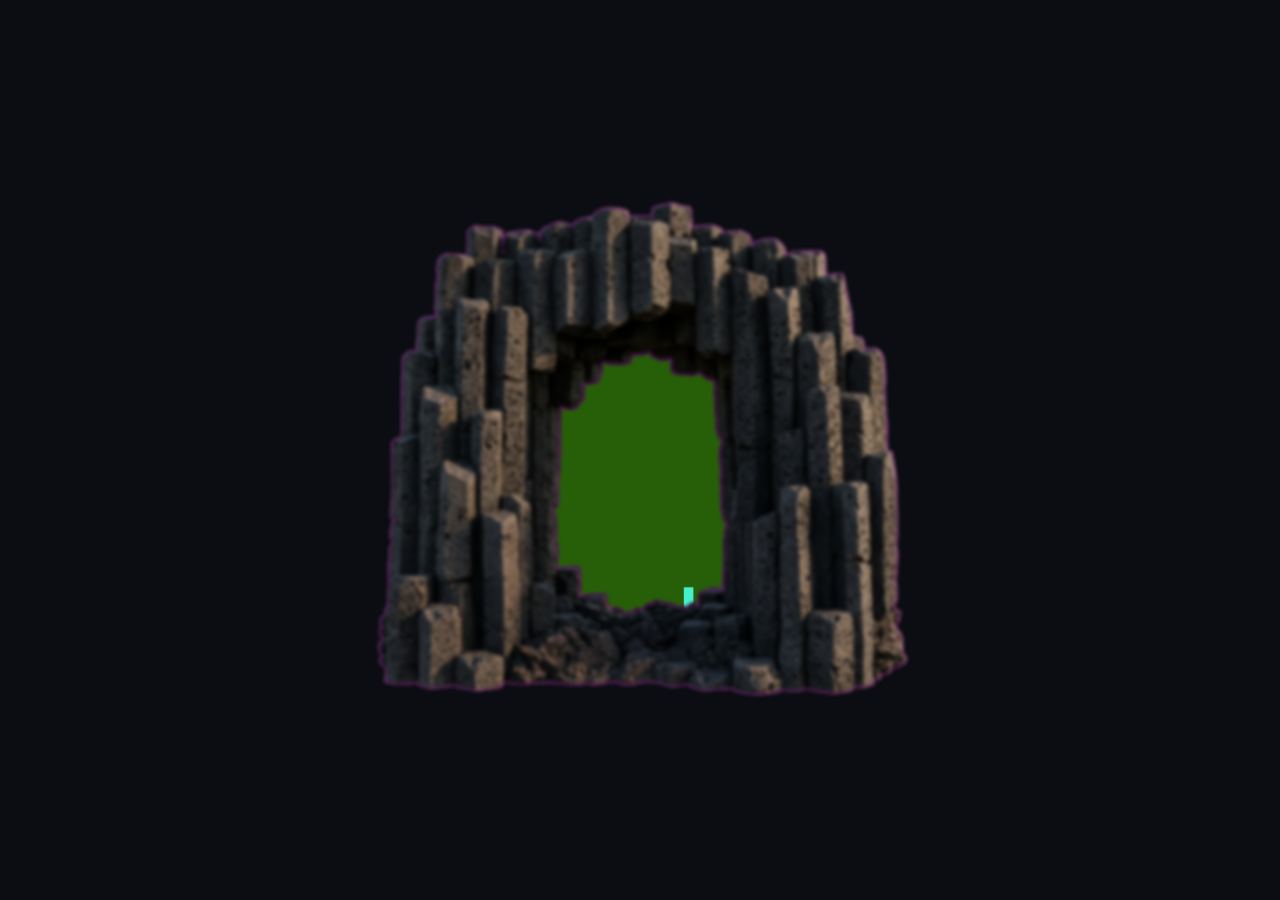
<file: examples/cyclochroma/index.html>
<!doctype html>
<meta charset="utf-8">
<title>cyclochroma — exported player</title>
<body style="margin:0;display:grid;place-items:center;min-height:100vh;background:#0b0d12">
<canvas id="cv" style="width:min(90vw,560px)"></canvas>
<script type="module">
  // Exactly what `⬇ Player .js` gives you: the module, with the tuned RECIPE baked in.
  import { mount } from "./cyclochroma.js";
  const rig = mount(document.getElementById("cv"), { image: "cave.png", audio: "beat.wav" });
  // Browsers block audio outside a user gesture, so start on click. The picture
  // starts either way — start() never lets audio hold the visuals hostage.
  addEventListener("click", () => rig.start(), { once: true });
  rig.start();
  // All four fields ship in the file; switch whenever you like:
  //   rig.setRecipe({ mode: "radial" })
</script>
</file>
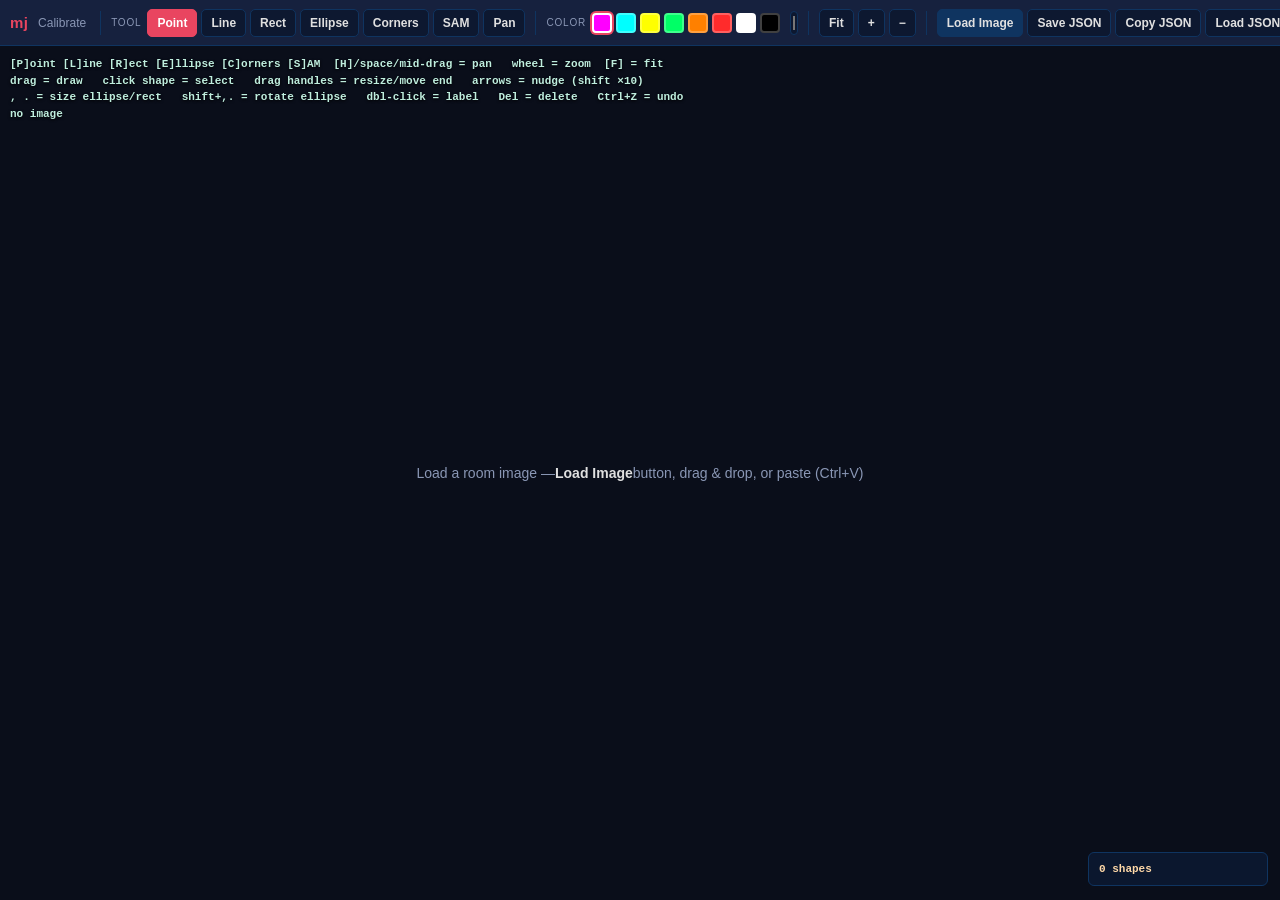
<file: public/calibrate.html>
<!doctype html>
<html lang="en">
<head>
<meta charset="utf-8">
<meta name="viewport" content="width=device-width, initial-scale=1, maximum-scale=1, user-scalable=no">
<title>Calibrate — mj</title>
<style>
  :root{
    color-scheme:dark;
    --bg:#1a1a2e; --panel:#16213e; --panel2:#0d1830; --border:#0f3460;
    --accent:#e94560; --accent2:#22e4ff; --text:#e0e0e0; --dim:#8a97b5;
  }
  *{box-sizing:border-box}
  html,body{width:100%;height:100%;margin:0;overflow:hidden;background:var(--bg);color:var(--text);
    font-family:-apple-system,BlinkMacSystemFont,"Segoe UI",Roboto,sans-serif;touch-action:none;
    -webkit-user-select:none;user-select:none}

  /* ---- top toolbar ---- */
  #bar{position:fixed;left:0;right:0;top:0;height:46px;z-index:10;display:flex;align-items:center;gap:10px;
    padding:0 10px;background:var(--panel);border-bottom:1px solid var(--border);overflow-x:auto;white-space:nowrap}
  #bar .logo{color:var(--accent);font-weight:800;text-decoration:none;font-size:15px;letter-spacing:.02em}
  #bar .title{color:var(--dim);font-size:12px;margin-right:4px}
  .sep{width:1px;height:24px;background:var(--border);flex:0 0 auto}
  .grp{display:flex;align-items:center;gap:4px;flex:0 0 auto}
  .grp .lbl{color:var(--dim);font-size:10px;text-transform:uppercase;letter-spacing:.08em;margin-right:2px}
  button.tool,button.act{background:var(--panel2);color:var(--text);border:1px solid var(--border);
    border-radius:5px;padding:6px 9px;font-size:12px;font-weight:600;cursor:pointer;flex:0 0 auto}
  button.tool:hover,button.act:hover{border-color:var(--accent)}
  button.tool.on{background:var(--accent);color:#fff;border-color:var(--accent)}
  button.act.primary{background:var(--border)}
  button.act.primary:hover{background:#1a4a8a}
  .swatch{width:20px;height:20px;border-radius:4px;border:2px solid rgba(255,255,255,.25);cursor:pointer;flex:0 0 auto}
  .swatch.on{border-color:#fff;box-shadow:0 0 0 2px var(--accent)}
  input[type=color]{width:26px;height:24px;padding:0;border:1px solid var(--border);background:var(--panel2);border-radius:4px;cursor:pointer}
  label.chk{color:var(--dim);font-size:11px;display:flex;align-items:center;gap:4px;cursor:pointer;flex:0 0 auto}

  /* ---- canvas ---- */
  #c{position:fixed;left:0;top:46px;right:0;bottom:0;display:block;cursor:crosshair;background:#0a0e1a}

  /* ---- overlays ---- */
  #help{position:fixed;left:10px;top:56px;z-index:5;font:600 11px/1.5 ui-monospace,"Courier New",monospace;
    color:#bfeede;text-shadow:0 1px 3px #000;pointer-events:none;white-space:pre}
  #panel{position:fixed;right:12px;bottom:14px;z-index:6;min-width:180px;max-width:44vw;
    background:rgba(13,24,48,.92);border:1px solid var(--border);border-radius:6px;padding:8px 10px;
    font:600 11px/1.5 ui-monospace,"Courier New",monospace;color:#ffd9a8}
  #panel .row{display:flex;align-items:center;gap:6px;margin-top:5px}
  #panel input.lab{flex:1;min-width:60px;background:var(--panel2);border:1px solid var(--border);
    color:var(--text);border-radius:4px;padding:3px 6px;font:600 11px ui-monospace,monospace}
  #panel button{background:var(--panel2);border:1px solid var(--border);color:var(--text);border-radius:4px;
    padding:3px 7px;font-size:11px;cursor:pointer}
  #panel button.del:hover{border-color:var(--accent);color:var(--accent)}
  #drop{position:fixed;inset:46px 0 0 0;z-index:8;display:none;align-items:center;justify-content:center;
    background:rgba(10,14,26,.8);border:3px dashed var(--accent2);color:var(--accent2);
    font:700 18px ui-monospace,monospace;pointer-events:none}
  #hint{position:fixed;left:0;right:0;top:46px;bottom:0;z-index:4;display:flex;align-items:center;justify-content:center;
    text-align:center;color:var(--dim);font-size:14px;pointer-events:none}
  #hint b{color:var(--text)}
  #panel .dim{color:var(--dim)}
  #panel button.go{border-color:var(--accent2)}
  input[type=file]{display:none}
</style>
</head>
<body>
  <div id="bar">
    <a class="logo" href="/">mj</a><span class="title">Calibrate</span>
    <span class="sep"></span>
    <div class="grp" id="tools">
      <span class="lbl">tool</span>
      <button class="tool" data-tool="point">Point</button>
      <button class="tool" data-tool="line">Line</button>
      <button class="tool" data-tool="rect">Rect</button>
      <button class="tool" data-tool="ellipse">Ellipse</button>
      <button class="tool" data-tool="quad" title="Four corners: drag a box, then drag each corner">Corners</button>
      <button class="tool" data-tool="sam" title="Segment Anything: click a shape or drag a box round it, and get its outline. Needs mj serve.">SAM</button>
      <button class="tool" data-tool="pan">Pan</button>
    </div>
    <span class="sep"></span>
    <div class="grp" id="colors"><span class="lbl">color</span></div>
    <input type="color" id="customColor" title="Custom colour">
    <span class="sep"></span>
    <div class="grp">
      <button class="act" id="btnFit" title="Fit image to view (F)">Fit</button>
      <button class="act" id="btnZoomIn" title="Zoom in">+</button>
      <button class="act" id="btnZoomOut" title="Zoom out">−</button>
    </div>
    <span class="sep"></span>
    <div class="grp">
      <button class="act primary" id="btnLoadImg">Load Image</button>
      <button class="act" id="btnSave">Save JSON</button>
      <button class="act" id="btnCopy">Copy JSON</button>
      <button class="act" id="btnLoad">Load JSON</button>
      <label class="chk" title="Embed the full image (base64) inside the JSON so it reopens complete — off = small file, shapes + dimensions only"><input type="checkbox" id="embed"> embed image</label>
      <button class="act" id="btnClear" title="Delete all shapes">Clear</button>
    </div>
    <input type="file" id="fileImg" accept="image/*">
    <input type="file" id="fileJson" accept="application/json,.json">
  </div>

  <canvas id="c"></canvas>
  <div id="help"></div>
  <div id="hint">Load a room image — <b>Load Image</b> button, drag &amp; drop, or paste (Ctrl+V)</div>
  <div id="drop">drop image to load</div>
  <div id="panel"></div>

<script>
"use strict";
// mj calibration / markup tool. Load any image, zoom & pan, draw points, lines,
// rectangles, ellipses and four-cornered shapes, or have Segment Anything outline a
// shape (docs/tools/calibrate.md), label & colour them, save/load the markup as JSON.
// Coordinates are stored in IMAGE pixel space (independent of zoom/pan/dpr).
// Salvaged and generalised from the wcfranks skee-ball calibration editor.

const PALETTE=["#ff00ff","#00ffff","#ffff00","#00ff66","#ff8000","#ff2b2b","#ffffff","#000000"];
let currentColor=PALETTE[0];

const cv=document.getElementById("c"), ctx=cv.getContext("2d");
const helpEl=document.getElementById("help"), panelEl=document.getElementById("panel");
const hintEl=document.getElementById("hint"), dropEl=document.getElementById("drop");

// ---- image ----
const img=new Image();
let imgReady=false, imgName="", ART_W=1000, ART_H=1000;
function setImage(dataURL,name,cb){
  img.onload=()=>{ imgReady=true; ART_W=img.naturalWidth; ART_H=img.naturalHeight;
    imgName=name||"image"; samImage=null; sam=null; hintEl.style.display="none"; fit(); draw(); cb&&cb(); };
  img.onerror=()=>{ flash("Failed to load image"); };
  img.src=dataURL;
}

// ---- view (image->screen) ----
const view={scale:1,ox:0,oy:0}, DPR=Math.min(window.devicePixelRatio||1,2);
function fit(){
  const w=cv.clientWidth, h=cv.clientHeight;
  view.scale=Math.min(w/ART_W, h/ART_H)*0.95;
  view.ox=(w-ART_W*view.scale)/2; view.oy=(h-ART_H*view.scale)/2;
}
function zoomAt(f,sx,sy){
  const b=toImg(sx,sy);
  view.scale=Math.max(0.02,Math.min(40,view.scale*f));
  view.ox=sx-b.x*view.scale; view.oy=sy-b.y*view.scale;
}
const toImg=(sx,sy)=>({x:(sx-view.ox)/view.scale, y:(sy-view.oy)/view.scale});
const sX=ix=>view.ox+ix*view.scale, sY=iy=>view.oy+iy*view.scale;

// ---- shapes ----
// point   {type,x,y,label,color}
// line    {type,x1,y1,x2,y2,label,color}
// rect    {type,cx,cy,rx,ry,label,color}         (center + half-extents, axis-aligned)
// ellipse {type,cx,cy,rx,ry,rotation,label,color}
// outline {type,points:[[x,y],...],label,color}  (closed: the last point joins the first)
// quad    {type,points:[[x,y]×4],label,color}    (top left, top right, bottom right, bottom left)
let shapes=[];
let tool="point", sel=-1, action=null, grab=null, pan=null;
let cursorImg={x:0,y:0}, flashMsg="", flashT=0, spaceDown=false;

const rot=e=>Number.isFinite(e.rotation)?e.rotation:0;
const rad=e=>rot(e)*Math.PI/180;
const normRot=d=>((d+180)%360+360)%360-180;
function ellipseNorm(e,ix,iy){
  const a=rad(e),c=Math.cos(a),s=Math.sin(a),dx=ix-e.cx,dy=iy-e.cy;
  return Math.hypot((dx*c+dy*s)/Math.max(1e-3,e.rx), (-dx*s+dy*c)/Math.max(1e-3,e.ry));
}
function distSeg(px,py,x1,y1,x2,y2){
  const dx=x2-x1,dy=y2-y1,L2=dx*dx+dy*dy||1;
  let t=((px-x1)*dx+(py-y1)*dy)/L2; t=Math.max(0,Math.min(1,t));
  return Math.hypot(px-(x1+t*dx),py-(y1+t*dy));
}
const isPoly=s=>s.type==="outline"||s.type==="quad";
function insidePoly(pts,x,y){ let on=false;
  for(let i=0,j=pts.length-1;i<pts.length;j=i++){ const [xi,yi]=pts[i],[xj,yj]=pts[j];
    if((yi>y)!==(yj>y)&&x<(xj-xi)*(y-yi)/(yj-yi)+xi) on=!on; }
  return on; }
function polyEdge(pts,x,y){ let d=Infinity;
  for(let i=0,j=pts.length-1;i<pts.length;j=i++) d=Math.min(d,distSeg(x,y,pts[j][0],pts[j][1],pts[i][0],pts[i][1]));
  return d; }
function polyArea(pts){ let a=0;
  for(let i=0,j=pts.length-1;i<pts.length;j=i++) a+=pts[j][0]*pts[i][1]-pts[i][0]*pts[j][1];
  return Math.abs(a)/2; }
function polyBounds(pts){ const xs=pts.map(p=>p[0]), ys=pts.map(p=>p[1]);
  return [Math.min(...xs),Math.min(...ys),Math.max(...xs),Math.max(...ys)]; }
// corner handles (image space) for the selected rect/ellipse
function corners(s){ return [[s.cx-s.rx,s.cy-s.ry],[s.cx+s.rx,s.cy-s.ry],[s.cx+s.rx,s.cy+s.ry],[s.cx-s.rx,s.cy+s.ry]]; }
function hitHandle(ix,iy){
  if(sel<0) return null; const s=shapes[sel]; const tol=9/view.scale;
  if(s.type==="line"){
    if(Math.hypot(ix-s.x1,iy-s.y1)<=tol) return {pt:1};
    if(Math.hypot(ix-s.x2,iy-s.y2)<=tol) return {pt:2};
  }else if(s.type==="rect"||s.type==="ellipse"){
    const cs=corners(s);
    for(let i=0;i<4;i++) if(Math.hypot(ix-cs[i][0],iy-cs[i][1])<=tol) return {corner:i};
  }else if(isPoly(s)){ let best=-1, near=tol;
    s.points.forEach(([x,y],i)=>{ const d=Math.hypot(ix-x,iy-y); if(d<=near){near=d;best=i;} });
    if(best>=0) return {v:best};
  }
  return null;
}
function hitShape(ix,iy){
  const tol=8/view.scale;
  let bestEdge=-1,bestED=Infinity, bestIn=-1,bestArea=Infinity;
  for(let i=0;i<shapes.length;i++){ const s=shapes[i];
    if(s.type==="point"){ const d=Math.hypot(ix-s.x,iy-s.y); if(d<=tol+3/view.scale&&d<bestED){bestED=d;bestEdge=i;} }
    else if(s.type==="ellipse"){ const n=ellipseNorm(s,ix,iy); const edge=Math.abs(n-1)*Math.min(s.rx,s.ry);
      if(edge<=tol&&edge<bestED){bestED=edge;bestEdge=i;} if(n<=1){const a=s.rx*s.ry; if(a<bestArea){bestArea=a;bestIn=i;}} }
    else if(s.type==="rect"){ const qx=Math.abs(ix-s.cx)-s.rx, qy=Math.abs(iy-s.cy)-s.ry; const inside=qx<=0&&qy<=0;
      const edge=inside?Math.min(-qx,-qy):Math.hypot(Math.max(qx,0),Math.max(qy,0));
      if(edge<=tol&&edge<bestED){bestED=edge;bestEdge=i;} if(inside){const a=s.rx*s.ry; if(a<bestArea){bestArea=a;bestIn=i;}} }
    else if(isPoly(s)){ const edge=polyEdge(s.points,ix,iy);
      if(edge<=tol&&edge<bestED){bestED=edge;bestEdge=i;}
      if(insidePoly(s.points,ix,iy)){const a=polyArea(s.points); if(a<bestArea){bestArea=a;bestIn=i;}} }
    else{ const d=distSeg(ix,iy,s.x1,s.y1,s.x2,s.y2); if(d<=tol&&d<bestED){bestED=d;bestEdge=i;} }
  }
  return bestEdge>=0?bestEdge:bestIn;
}

// ---- undo ----
const undoStack=[]; const MAX_UNDO=80; let lastTag=null;
function snap(){ return JSON.stringify(shapes); }
function pushUndo(tag){ undoStack.push(snap()); if(undoStack.length>MAX_UNDO)undoStack.shift(); lastTag=tag??null; }
function pushCoalesced(tag){ if(lastTag!==tag) pushUndo(tag); }
function endOp(){ if(undoStack.length&&undoStack[undoStack.length-1]===snap()) undoStack.pop(); lastTag=null; }
function undo(){ if(!undoStack.length){flash("Nothing to undo");return;}
  shapes=JSON.parse(undoStack.pop()); sel=-1; grab=null; lastTag=null; draw(); flash("Undo ("+undoStack.length+" left)"); }

// ---- pointer ----
function canvasXY(e){ const r=cv.getBoundingClientRect(); return {x:e.clientX-r.left, y:e.clientY-r.top}; }
cv.addEventListener("pointerdown",e=>{
  cv.setPointerCapture(e.pointerId);
  const cxy=canvasXY(e);
  if(e.button===1 || tool==="pan" || spaceDown){ e.preventDefault(); pan={x:cxy.x,y:cxy.y}; return; }
  const p=toImg(cxy.x,cxy.y);
  // SAM takes the canvas, but for a selected shape's handles. Not an outline's: they'd take every click near its edge,
  // and that's where SAM is wanted most
  if(tool==="sam"&&(sam||sel<0||shapes[sel].type==="outline"||!hitHandle(p.x,p.y))){ samDrag={start:p,now:p,no:e.altKey||e.shiftKey||e.button===2}; return; }
  // handle drag on the selected shape first (resize / endpoint / vertex)
  const h=e.shiftKey?null:hitHandle(p.x,p.y);
  if(h){ pushUndo(); grab=h; action={kind:h.corner!=null?"resize":h.v!=null?"moveVertex":"movePoint"}; return; }
  const hit=e.shiftKey?-1:hitShape(p.x,p.y);
  pushUndo();
  if(hit>=0){ sel=hit; grab=null; const s=shapes[hit];
    action={kind:"move", start:p, orig:JSON.parse(JSON.stringify(s))}; draw(); return; }
  // draw a new shape
  if(tool==="point"){ shapes.push({type:"point",x:p.x,y:p.y,label:"",color:currentColor});
    sel=shapes.length-1; action={kind:"place"}; }
  else if(tool==="ellipse"||tool==="rect"){ shapes.push({type:tool,cx:p.x,cy:p.y,rx:0,ry:0,label:"",color:currentColor});
    sel=shapes.length-1; action={kind:"draw", start:p}; }
  else if(tool==="quad"){ shapes.push({type:"quad",points:[0,1,2,3].map(()=>[p.x,p.y]),label:nextLabel("quad"),color:currentColor});
    sel=shapes.length-1; action={kind:"draw", start:p}; }
  else{ shapes.push({type:"line",x1:p.x,y1:p.y,x2:p.x,y2:p.y,label:"",color:currentColor});
    sel=shapes.length-1; action={kind:"draw", start:p}; }
  draw();
});
cv.addEventListener("pointermove",e=>{
  const cxy=canvasXY(e);
  if(pan){ view.ox+=cxy.x-pan.x; view.oy+=cxy.y-pan.y; pan={x:cxy.x,y:cxy.y}; draw(); return; }
  const p=toImg(cxy.x,cxy.y); cursorImg=p;
  if(samDrag){ samDrag.now=p; draw(); return; }
  if(action){ const s=shapes[sel];
    if(action.kind==="draw"){ if(s.type==="line"){s.x2=p.x;s.y2=p.y;}
      else if(s.type==="quad"){ const a=action.start, x0=Math.min(a.x,p.x), x1=Math.max(a.x,p.x), y0=Math.min(a.y,p.y), y1=Math.max(a.y,p.y);
        s.points=[[x0,y0],[x1,y0],[x1,y1],[x0,y1]]; }
      else {s.rx=Math.max(1,Math.abs(p.x-s.cx));s.ry=Math.max(1,Math.abs(p.y-s.cy));} }
    else if(action.kind==="place"){ s.x=p.x; s.y=p.y; }
    else if(action.kind==="movePoint"){ if(grab.pt===1){s.x1=p.x;s.y1=p.y;} else {s.x2=p.x;s.y2=p.y;} }
    else if(action.kind==="moveVertex"){ s.points[grab.v]=[p.x,p.y]; }
    else if(action.kind==="resize"){ s.rx=Math.max(1,Math.abs(p.x-s.cx)); s.ry=Math.max(1,Math.abs(p.y-s.cy)); }
    else{ const dx=p.x-action.start.x, dy=p.y-action.start.y, o=action.orig;
      if(s.type==="point"){s.x=o.x+dx;s.y=o.y+dy;}
      else if(s.type==="line"){s.x1=o.x1+dx;s.y1=o.y1+dy;s.x2=o.x2+dx;s.y2=o.y2+dy;}
      else if(isPoly(s)){s.points=o.points.map(([x,y])=>[x+dx,y+dy]);}
      else{s.cx=o.cx+dx;s.cy=o.cy+dy;} }
  }
  draw();
});
cv.addEventListener("pointerup",()=>{
  if(pan){ pan=null; return; }
  if(samDrag){ samRelease(); return; }
  if(action&&action.kind==="draw"){ const s=shapes[sel];
    const tiny=s.type==="line"?Math.hypot(s.x2-s.x1,s.y2-s.y1)<2
      :s.type==="quad"?polyEdge([s.points[0]],s.points[2][0],s.points[2][1])<2:(s.rx<2&&s.ry<2);
    if(tiny){ shapes.pop(); sel=-1; } }
  action=null; grab=null; endOp(); draw();
});
cv.addEventListener("wheel",e=>{ e.preventDefault();
  zoomAt(e.deltaY<0?1.12:1/1.12, ...Object.values(canvasXY(e))); draw();
},{passive:false});
cv.addEventListener("contextmenu",e=>{ if(tool==="sam") e.preventDefault(); });
cv.addEventListener("dblclick",e=>{ if(tool==="sam") return;
  const p=toImg(...Object.values(canvasXY(e)));
  const hit=hitShape(p.x,p.y); if(hit<0) return;
  const v=prompt("Label:", shapes[hit].label||"");
  if(v!==null){ if(v.trim()!==shapes[hit].label) pushUndo(); shapes[hit].label=v.trim(); sel=hit; draw(); }
});

// ---- keyboard ----
addEventListener("keydown",e=>{
  if(e.target.tagName==="INPUT") { if(e.key==="Escape"||e.key==="Enter") e.target.blur(); return; }
  if(e.code==="Space"){ spaceDown=true; cv.style.cursor="grab"; }
  if(sam&&samKey(e)) return;
  if((e.ctrlKey||e.metaKey)&&(e.key==="z"||e.key==="Z")){ e.preventDefault(); undo(); return; }
  if(e.ctrlKey||e.metaKey) return;
  const k=e.key.toLowerCase();
  if(k==="p"){ setTool("point"); } else if(k==="l"){ setTool("line"); }
  else if(k==="r"){ setTool("rect"); } else if(k==="e"){ setTool("ellipse"); }
  else if(k==="c"){ setTool("quad"); } else if(k==="s"){ setTool("sam"); }
  else if(k==="h"){ setTool("pan"); } else if(k==="f"){ fit(); draw(); }
  else if((e.key==="Delete"||e.key==="Backspace")&&sel>=0){ pushUndo(); shapes.splice(sel,1); sel=-1; e.preventDefault(); draw(); }
  else if(sel>=0 && e.key.indexOf("Arrow")===0){
    const n=e.shiftKey?10:1;
    const dx=e.key==="ArrowLeft"?-n:e.key==="ArrowRight"?n:0, dy=e.key==="ArrowUp"?-n:e.key==="ArrowDown"?n:0;
    pushCoalesced("arrow"+sel); const s=shapes[sel];
    if(s.type==="point"){s.x+=dx;s.y+=dy;}
    else if(s.type==="line"){ if(grab&&grab.pt===1){s.x1+=dx;s.y1+=dy;} else if(grab&&grab.pt===2){s.x2+=dx;s.y2+=dy;} else {s.x1+=dx;s.y1+=dy;s.x2+=dx;s.y2+=dy;} }
    else if(isPoly(s)){ s.points=s.points.map(([x,y])=>[x+dx,y+dy]); }
    else {s.cx+=dx;s.cy+=dy;}
    e.preventDefault(); draw();
  }
  else if((k===","||k===".")&&sel>=0&&(shapes[sel].type==="ellipse"||shapes[sel].type==="rect")){
    pushCoalesced("size"+sel); const s=shapes[sel], step=k==="."?1:-1;
    if(e.shiftKey&&s.type==="ellipse"){ s.rotation=normRot(rot(s)+step); }
    else { s.rx=Math.max(1,s.rx+step); s.ry=Math.max(1,s.ry+step); } draw();
  }
});
addEventListener("keyup",e=>{ if(e.code==="Space"){ spaceDown=false; cv.style.cursor="crosshair"; } });

// ---- draw ----
const BAR_H=46;
function resize(){
  // A <canvas> is a replaced element: left/right:0 won't stretch it, so set an
  // explicit CSS size (fill the viewport below the toolbar) AND the backing store.
  const W=Math.max(1,innerWidth), H=Math.max(1,innerHeight-BAR_H);
  cv.style.width=W+"px"; cv.style.height=H+"px";
  cv.width=Math.round(W*DPR); cv.height=Math.round(H*DPR);
  draw();
}
function draw(){
  ctx.setTransform(DPR,0,0,DPR,0,0);
  const w=cv.clientWidth,h=cv.clientHeight;
  ctx.clearRect(0,0,w,h); ctx.fillStyle="#0a0e1a"; ctx.fillRect(0,0,w,h);
  if(imgReady) ctx.drawImage(img, view.ox, view.oy, ART_W*view.scale, ART_H*view.scale);
  shapes.forEach((s,i)=>{
    const on=i===sel; ctx.strokeStyle=s.color; ctx.fillStyle=s.color; ctx.lineWidth=on?2.4:1.6;
    if(s.type==="point"){
      const x=sX(s.x),y=sY(s.y),r=on?7:5;
      ctx.beginPath();ctx.moveTo(x-r-3,y);ctx.lineTo(x+r+3,y);ctx.moveTo(x,y-r-3);ctx.lineTo(x,y+r+3);ctx.stroke();
      ctx.beginPath();ctx.arc(x,y,r,0,Math.PI*2);ctx.stroke();
      ctx.beginPath();ctx.arc(x,y,1.8,0,Math.PI*2);ctx.fill();
    }else if(s.type==="ellipse"){
      ctx.beginPath();ctx.ellipse(sX(s.cx),sY(s.cy),s.rx*view.scale,s.ry*view.scale,rad(s),0,Math.PI*2);ctx.stroke();
      ctx.beginPath();ctx.arc(sX(s.cx),sY(s.cy),2.2,0,Math.PI*2);ctx.fill();
    }else if(s.type==="rect"){
      ctx.strokeRect(sX(s.cx-s.rx),sY(s.cy-s.ry),2*s.rx*view.scale,2*s.ry*view.scale);
      ctx.beginPath();ctx.arc(sX(s.cx),sY(s.cy),2.2,0,Math.PI*2);ctx.fill();
    }else if(isPoly(s)){
      polyPath(s.points); ctx.stroke();
      if(s.type==="quad") s.points.forEach(p=>{ ctx.beginPath();ctx.arc(sX(p[0]),sY(p[1]),on?3.5:2.6,0,Math.PI*2);ctx.fill(); });
    }else{
      ctx.beginPath();ctx.moveTo(sX(s.x1),sY(s.y1));ctx.lineTo(sX(s.x2),sY(s.y2));ctx.stroke();
      const r=on?4.5:2.6;
      ctx.beginPath();ctx.arc(sX(s.x1),sY(s.y1),r,0,Math.PI*2);ctx.fill();
      ctx.beginPath();ctx.arc(sX(s.x2),sY(s.y2),r,0,Math.PI*2);ctx.fill();
    }
    if(s.label){ const lx=labelX(s),ly=labelY(s);
      ctx.font="700 13px ui-monospace,'Courier New',monospace"; ctx.textAlign="left"; ctx.textBaseline="bottom";
      ctx.lineWidth=3.5; ctx.strokeStyle="rgba(0,0,0,.85)"; ctx.strokeText(s.label,lx+8,ly-6);
      ctx.fillStyle=s.color; ctx.fillText(s.label,lx+8,ly-6); }
  });
  // selection handles
  if(sel>=0){ const s=shapes[sel];
    ctx.fillStyle="#fff"; ctx.strokeStyle="#000"; ctx.lineWidth=1;
    const hd=(x,y,r=3.5)=>{ctx.fillRect(x-r,y-r,2*r,2*r);ctx.strokeRect(x-r,y-r,2*r,2*r);};
    if(s.type==="rect"||s.type==="ellipse") corners(s).forEach(c=>hd(sX(c[0]),sY(c[1])));
    else if(s.type==="line"){ hd(sX(s.x1),sY(s.y1)); hd(sX(s.x2),sY(s.y2)); }
    else if(isPoly(s)) s.points.forEach(p=>hd(sX(p[0]),sY(p[1]),s.type==="quad"?3.5:2));
  }
  drawSam();
  overlays();
}
function polyPath(pts){ ctx.beginPath(); pts.forEach((p,i)=>i?ctx.lineTo(sX(p[0]),sY(p[1])):ctx.moveTo(sX(p[0]),sY(p[1]))); ctx.closePath(); }
const labelX=s=>s.type==="point"?sX(s.x):s.type==="line"?sX((s.x1+s.x2)/2):isPoly(s)?sX(polyBounds(s.points)[0]):sX(s.cx);
const labelY=s=>s.type==="point"?sY(s.y):s.type==="line"?sY((s.y1+s.y2)/2):isPoly(s)?sY(polyBounds(s.points)[1]):sY(s.cy-(s.ry||0));
function overlays(){
  helpEl.textContent =
    "[P]oint [L]ine [R]ect [E]llipse [C]orners [S]AM  [H]/space/mid-drag = pan   wheel = zoom  [F] = fit\n"+
    "drag = draw   click shape = select   drag handles = resize/move end   arrows = nudge (shift ×10)\n"+
    ", . = size ellipse/rect   shift+,. = rotate ellipse   dbl-click = label   Del = delete   Ctrl+Z = undo\n"+
    (tool==="sam"?"SAM: click = this, shift/alt/right-click = not this, drag = box   Tab = next answer, 1 2 3 = pick one\n"+
      "     A = add it to the outline here, X = cut it from that outline, zoom in first for finer edges\n"+
      "     Enter = keep as its own outline, C = keep four corners, Backspace = take back a click, Esc = cancel\n":"")+
    (imgReady?imgName+"  "+ART_W+"×"+ART_H+"   cursor "+cursorImg.x.toFixed(0)+", "+cursorImg.y.toFixed(0):"no image")+
    (Date.now()<flashT?"\n\n▶ "+flashMsg:"");
  renderPanel();
}
function flash(m){ flashMsg=m; flashT=Date.now()+2400; draw(); setTimeout(draw,2500); }

// ---- toolbar wiring ----
function setTool(t){ tool=t; document.querySelectorAll("#tools .tool").forEach(b=>b.classList.toggle("on",b.dataset.tool===t));
  cv.style.cursor=t==="pan"?"grab":"crosshair"; if(t!=="sam") sam=null; draw(); }
document.querySelectorAll("#tools .tool").forEach(b=>b.onclick=()=>setTool(b.dataset.tool));
const colorsEl=document.getElementById("colors");
PALETTE.forEach(col=>{ const sw=document.createElement("div"); sw.className="swatch"; sw.style.background=col; sw.dataset.col=col;
  sw.title=col; sw.onclick=()=>pickColor(col); colorsEl.appendChild(sw); });
const customColor=document.getElementById("customColor");
customColor.value="#ff00ff"; customColor.oninput=()=>pickColor(customColor.value);
// Toolbar palette sets the colour NEW shapes are drawn with. To recolour an
// existing shape, select it and use the colour control in the panel — otherwise
// picking a colour for your next shape would silently repaint the selected one.
function pickColor(col){ currentColor=col;
  document.querySelectorAll(".swatch").forEach(s=>s.classList.toggle("on",s.dataset.col===col)); }
function renderPanel(){
  if(sam){ renderSamPanel(); return; }
  if(document.activeElement&&document.activeElement.id==="labIn") return; // a redraw would take the field from under the typing
  if(sel<0){ panelEl.innerHTML='<div>'+shapes.length+' shape'+(shapes.length===1?'':'s')+'</div>'; return; }
  const s=shapes[sel];
  const geo=s.type==="point"?`${s.x.toFixed(1)}, ${s.y.toFixed(1)}`
    :s.type==="line"?`${s.x1.toFixed(1)},${s.y1.toFixed(1)} → ${s.x2.toFixed(1)},${s.y2.toFixed(1)}`
    :isPoly(s)?`${s.points.length} points  x ${polyBounds(s.points)[0].toFixed(0)}–${polyBounds(s.points)[2].toFixed(0)}  y ${polyBounds(s.points)[1].toFixed(0)}–${polyBounds(s.points)[3].toFixed(0)}`
    :`c ${s.cx.toFixed(1)},${s.cy.toFixed(1)}  r ${s.rx.toFixed(1)}×${s.ry.toFixed(1)}`+(s.type==="ellipse"?`  ${rot(s).toFixed(0)}°`:"");
  panelEl.innerHTML =
    `<div>${s.type.toUpperCase()} #${sel}</div>`+
    `<div class="row"><input class="lab" id="labIn" placeholder="label" value="${(s.label||"").replace(/"/g,'&quot;')}"></div>`+
    `<div class="row" style="color:var(--dim)">${geo}</div>`+
    `<div class="row"><input type="color" id="shapeCol" value="${s.color}" title="Recolour this shape">`+
    `<span style="color:var(--dim)">colour</span>`+
    `<button class="del" id="delBtn" style="margin-left:auto">Delete</button></div>`;
  const li=document.getElementById("labIn");
  li.oninput=()=>{ shapes[sel].label=li.value; };
  li.onchange=()=>{ pushUndo(); draw(); };
  const sc=document.getElementById("shapeCol");
  sc.oninput=()=>{ shapes[sel].color=sc.value; draw(); };
  sc.onchange=()=>{ pushUndo(); };
  document.getElementById("delBtn").onclick=()=>{ pushUndo(); shapes.splice(sel,1); sel=-1; draw(); };
}

// ---- Segment Anything ----
// A click or a dragged box asks mj serve (POST /calibrate/sam) for SAM's three answers; more clicks refine them. SAM looks
// no wider than the screen, so zooming in gives finer edges. The answer then goes on the outline under it, added or cut
// (reshape, below), or is kept on its own, as an outline or four corners. A shape kept over one of its own type replaces
// it, and keeps its label, so a bad outline can be redone by clicking the door again. The picture goes to the server
// once, on the first ask.
let sam=null;       // {points:[{x,y,on}],box,answers,k,seq,busy,note}
let samDrag=null;   // the press being made: {start,now,no}
let samImage=null;  // the picture's id on the server
// What a hall's shapes are called, left to right: @overlore's game reads these (docs/tools/calibrate.md).
const HALL_LABELS={outline:["red","sun","tree","big","moon","trident","brown"], quad:["red","sun","tree","moon","trident","brown"]};
const NEAR=24;      // how close to an outline, in picture pixels, a piece counts as being meant for it
function nextLabel(type){
  if(!imgName.startsWith("hall-")) return "";
  const used=shapes.filter(s=>s.type===type).map(s=>s.label);
  return HALL_LABELS[type].find(l=>!used.includes(l))||"";
}
function samRelease(){
  const d=samDrag; samDrag=null;
  if(!imgReady) return;
  const inPicture=q=>q.x>=0&&q.y>=0&&q.x<ART_W&&q.y<ART_H;
  const dragged=(Math.abs(d.now.x-d.start.x)+Math.abs(d.now.y-d.start.y))*view.scale>6;
  if(!sam) sam={points:[],box:null,answers:[],k:0,seq:0,busy:false,note:""};
  if(dragged&&!d.no){
    const edge=(v,top)=>Math.max(0,Math.min(top,v));
    sam.box=[edge(Math.min(d.start.x,d.now.x),ART_W),edge(Math.min(d.start.y,d.now.y),ART_H),
             edge(Math.max(d.start.x,d.now.x),ART_W),edge(Math.max(d.start.y,d.now.y),ART_H)];
  }else if(inPicture(d.start)) sam.points.push({x:d.start.x,y:d.start.y,on:!d.no});
  samAsk();
}
async function samSendPicture(){
  const picture=await (await fetch(img.src)).blob();
  const r=await fetch("/calibrate/sam/image",{method:"POST",body:picture});
  if(r.status===404) throw new Error("This mj serve is older than the SAM tool: restart it (just serve).");
  const d=await r.json();
  if(!r.ok) throw new Error(d.error||"the picture wasn't taken");
  samImage=d.image;
}
function samView(){
  const a=toImg(0,0), b=toImg(cv.clientWidth,cv.clientHeight);
  return [Math.max(0,a.x),Math.max(0,a.y),Math.min(ART_W,b.x),Math.min(ART_H,b.y)];
}
async function samPost(s){
  const r=await fetch("/calibrate/sam",{method:"POST",headers:{"Content-Type":"application/json"},
    body:JSON.stringify({image:samImage,points:s.points.map(p=>[p.x,p.y]),labels:s.points.map(p=>p.on?1:0),box:s.box,view:samView()})});
  return {missing:r.status===410, ...(await r.json())};
}
async function samAsk(){
  const s=sam; if(!s) return;
  if(!s.box&&!s.points.some(p=>p.on)){ s.answers=[]; s.note=s.points.length?"That's only \"not this\": click what you want too.":""; draw(); return; }
  const seq=++s.seq, current=()=>sam===s&&seq===s.seq;
  s.busy=true; s.note=""; draw();
  try{
    if(!samImage) await samSendPicture();
    let d=await samPost(s);
    if(d.missing){ await samSendPicture(); d=await samPost(s); }
    if(!current()) return; // a newer click is already asking
    if(d.error) s.note=d.error;
    else{ s.answers=d.answers; s.k=d.start; }
  }catch(err){
    if(current()) s.note=err.name==="TypeError"?"SAM needs mj serve (just serve).":err.message; // fetch's TypeError: nothing answered
  }
  if(current()){ s.busy=false; draw(); }
}
function samStep(n){ const c=sam.answers.length; if(c){ sam.k=(sam.k+n+c)%c; draw(); } }
function samBack(){
  if(sam.points.length) sam.points.pop(); else sam.box=null;
  if(!sam.points.length&&!sam.box){ sam=null; draw(); } else samAsk();
}
function samKeep(type){
  const a=sam&&sam.answers[sam.k]; if(!a) return;
  const points=(type==="quad"?a.corners:a.outline).map(p=>p.slice());
  const b=polyBounds(points), mid=[(b[0]+b[2])/2,(b[1]+b[3])/2];
  const old=shapes.findIndex(s=>{ if(s.type!==type) return false;
    const o=polyBounds(s.points); return insidePoly(s.points,...mid)&&insidePoly(points,(o[0]+o[2])/2,(o[1]+o[3])/2); });
  pushUndo();
  if(old>=0){ shapes[old]={...shapes[old],points}; sel=old; }
  else{ shapes.push({type,points,label:nextLabel(type),color:currentColor}); sel=shapes.length-1; }
  sam=null; draw();
  if(!shapes[sel].label){ const li=document.getElementById("labIn"); if(li) li.focus(); }
}
// The outline an answer would go on: the one it shares the most with, or else the nearest
function samTarget(a){
  if(a.target!==undefined) return a.target;
  let best=-1, most=0, nearest=NEAR;
  shapes.forEach((s,i)=>{ if(s.type!=="outline") return;
    const shared=a.outline.filter(p=>insidePoly(s.points,p[0],p[1])).length+s.points.filter(p=>insidePoly(a.outline,p[0],p[1])).length;
    if(shared>most){ most=shared; best=i; }
    else if(!most){ const d=Math.min(...a.outline.map(p=>polyEdge(s.points,p[0],p[1]))); if(d<nearest){ nearest=d; best=i; } }
  });
  return a.target=best;
}
function samEdit(cut){
  const a=sam&&sam.answers[sam.k]; if(!a) return;
  const t=samTarget(a);
  if(t<0){ if(cut){ sam.note="There's no outline here to cut from."; draw(); } else samKeep("outline"); return; }
  const name=shapes[t].label||"the outline", r=reshape(shapes[t].points,a.outline,cut);
  if(r.why){ sam.note={apart:"That doesn't touch "+name+": nothing to join it to.",
    inside:"That's wholly inside "+name+", and an outline can't have a hole.",all:"That would cut away all of "+name+"."}[r.why]; draw(); return; }
  pushUndo(); shapes[t].points=r.points; sel=t; sam=null; draw();
  if(r.split) flash("That cut "+name+" in two: kept the larger part");
}
function samKey(e){
  const k=e.key.toLowerCase(), press=fn=>{ e.preventDefault(); fn(); return true; };
  if(e.key==="Escape") return press(()=>{ sam=null; draw(); });
  if(e.key==="Enter") return press(()=>samKeep("outline"));
  if(k==="c"&&!e.ctrlKey&&!e.metaKey) return press(()=>samKeep("quad"));
  if(k==="a"&&!e.ctrlKey&&!e.metaKey) return press(()=>samEdit(false));
  if(k==="x"&&!e.ctrlKey&&!e.metaKey) return press(()=>samEdit(true));
  if(e.key==="Tab") return press(()=>samStep(e.shiftKey?-1:1));
  if(e.key>="1"&&e.key<="3"&&sam.answers[+e.key-1]) return press(()=>{ sam.k=+e.key-1; draw(); });
  if(e.key==="Backspace"||e.key==="Delete"||((e.ctrlKey||e.metaKey)&&k==="z")) return press(samBack);
  return false;
}
function drawSam(){
  const dash=box=>{ ctx.save(); ctx.setLineDash([6,4]); ctx.strokeStyle="#00ffff"; ctx.lineWidth=1.4;
    ctx.strokeRect(sX(box[0]),sY(box[1]),(box[2]-box[0])*view.scale,(box[3]-box[1])*view.scale); ctx.restore(); };
  if(samDrag&&!samDrag.no) dash([samDrag.start.x,samDrag.start.y,samDrag.now.x,samDrag.now.y]);
  if(!sam) return;
  if(sam.box) dash(sam.box);
  const a=sam.answers[sam.k], t=a?samTarget(a):-1;
  if(t>=0){ polyPath(shapes[t].points); ctx.strokeStyle="#fff"; ctx.lineWidth=3; ctx.stroke(); }
  if(a){ polyPath(a.outline); ctx.fillStyle="rgba(0,255,255,.16)"; ctx.fill(); ctx.strokeStyle="#00ffff"; ctx.lineWidth=2; ctx.stroke();
    ctx.fillStyle="#00ff66"; a.corners.forEach(c=>{ ctx.beginPath();ctx.arc(sX(c[0]),sY(c[1]),3.5,0,Math.PI*2);ctx.fill(); }); }
  sam.points.forEach(p=>{ ctx.beginPath();ctx.arc(sX(p.x),sY(p.y),5,0,Math.PI*2);
    ctx.fillStyle=p.on?"#00ff66":"#ff2b2b"; ctx.fill(); ctx.strokeStyle="#000"; ctx.lineWidth=1.2; ctx.stroke(); });
}
function renderSamPanel(){
  const a=sam.answers[sam.k], w=a?a.bounds[2]-a.bounds[0]:0, h=a?a.bounds[3]-a.bounds[1]:0, t=a?samTarget(a):-1;
  panelEl.innerHTML=`<div>SAM${a?` answer ${sam.k+1} of ${sam.answers.length}`:""}</div>`+
    (a?`<div class="row dim">${w}×${h} px at ${a.bounds[0]}, ${a.bounds[1]}  score ${a.score}</div>`+
      `<div class="row dim">SAM saw ${a.crop[2]}×${a.crop[3]} px  ${t<0?"no outline here":"on "+((shapes[t].label||"an outline").replace(/</g,"&lt;"))}</div>`:"")+
    (sam.busy?`<div class="row dim">asking… (the first ask starts SAM, which takes a few seconds)</div>`:"")+
    (sam.note?`<div class="row">${sam.note.replace(/</g,"&lt;")}</div>`:"")+
    `<div class="row"><button id="samPrev">◀</button><button id="samNext">▶</button>`+
    `<button class="go" id="samAdd">Add</button><button class="go" id="samCut">Cut</button>`+
    `<button class="go" id="samOutline">Outline</button><button class="go" id="samCorners">Corners</button>`+
    `<button id="samCancel" style="margin-left:auto">Cancel</button></div>`;
  document.getElementById("samPrev").onclick=()=>samStep(-1);
  document.getElementById("samNext").onclick=()=>samStep(1);
  document.getElementById("samAdd").onclick=()=>samEdit(false);
  document.getElementById("samCut").onclick=()=>samEdit(true);
  document.getElementById("samOutline").onclick=()=>samKeep("outline");
  document.getElementById("samCorners").onclick=()=>samKeep("quad");
  document.getElementById("samCancel").onclick=()=>{ sam=null; draw(); };
}

// ---- outlines as pixels ----
// An outline is added to, or cut from, on pixels: both shapes filled in, one laid over the other, and the edge walked
// again. Points the change didn't touch go back exactly where they were, so fixing one stretch leaves the rest alone,
// however many times it's done.
const EDGE_EPS=1;   // how far an outline may stray from the pixels' edge
const RIBBON=3;     // half the width of the thin strips a change clears away beside itself (clearRibbons)
const MARGIN=8;     // blank pixels round a mask, more than clearRibbons reaches
const STEPS=[[1,0],[0,1],[-1,0],[0,-1]];  // east, south, west, north
// A blank mask over both outlines, with blank margin on every side
function maskOver(a,b){
  const p=polyBounds(a), q=polyBounds(b), x=Math.floor(Math.min(p[0],q[0]))-MARGIN, y=Math.floor(Math.min(p[1],q[1]))-MARGIN;
  const w=Math.ceil(Math.max(p[2],q[2]))+MARGIN-x, h=Math.ceil(Math.max(p[3],q[3]))+MARGIN-y;
  return {x,y,w,h,px:new Uint8Array(w*h)};
}
// Set each pixel whose centre is inside
function fillPoly(m,pts,on){
  for(let row=0;row<m.h;row++){
    const y=m.y+row+.5, xs=[];
    for(let i=0,j=pts.length-1;i<pts.length;j=i++){ const [xi,yi]=pts[i],[xj,yj]=pts[j];
      if((yi>y)!==(yj>y)) xs.push(xi+(y-yi)*(xj-xi)/(yj-yi)); }
    xs.sort((a,b)=>a-b);
    for(let k=0;k+1<xs.length;k+=2)
      m.px.fill(on,row*m.w+Math.max(0,Math.ceil(xs[k]-m.x-.5)),row*m.w+Math.min(m.w,Math.ceil(xs[k+1]-m.x-.5)));
  }
}
// Mark the pixels joined to start, side by side, that match it. The margin is blank, so a run can't wrap round a row's end.
function flood(m,mark,start,id){
  const {w,px}=m, todo=[start]; let n=0; mark[start]=id;
  while(todo.length){ const i=todo.pop(); n++;
    for(const j of [i-1,i+1,i-w,i+w]) if(j>=0&&j<px.length&&!mark[j]&&px[j]===px[start]){ mark[j]=id; todo.push(j); } }
  return n;
}
// Down to the largest piece, with its holes filled: an outline can be neither two shapes nor a ring. Says how many it found.
function solidify(m){
  const mark=new Int32Array(m.px.length); let pieces=0, best=0, most=0;
  m.px.forEach((v,i)=>{ if(v&&!mark[i]){ const n=flood(m,mark,i,++pieces); if(n>most){ most=n; best=pieces; } } });
  m.px=m.px.map((v,i)=>mark[i]===best?1:0);
  const outside=new Int32Array(m.px.length); flood(m,outside,0,1);
  m.px=m.px.map((v,i)=>outside[i]?0:1);
  return pieces;
}
// Grown r pixels each way, by a square, which leaves a square corner square
function spread(px,w,r){
  let a=px;
  for(const step of [1,w]) for(let n=0;n<r;n++){ const b=a.slice();
    a.forEach((v,i)=>{ if(v){ if(i>=step) b[i-step]=1; if(i+step<b.length) b[i+step]=1; } }); a=b; }
  return a;
}
// A piece never quite meets the old edge. A cut along a door leaves a crust of the old shape outside it, which can close
// the cut off into a hole, and an add leaves a slit. So strips under twice RIBBON wide go too, but only beside the piece.
function clearRibbons(m,piece,cut){
  const inverse=a=>a.map(v=>1-v), near=spread(piece,m.w,2*RIBBON+1), thin=cut?m.px:inverse(m.px);
  const opened=spread(inverse(spread(inverse(thin),m.w,RIBBON)),m.w,RIBBON);
  m.px=m.px.map((v,i)=>near[i]&&thin[i]&&!opened[i]?(cut?0:1):v);
}
// The mask's edge as a closed list of pixel corners, as sam_helper.py's trace walks it
function traceMask(m){
  const {w,px}=m, on=(x,y)=>px[y*w+x]===1, first=px.indexOf(1), x0=first%w, y0=Math.floor(first/w), path=[];
  let x=x0, y=y0, heading=0;
  do{ path.push([x+m.x,y+m.y]); x+=STEPS[heading][0]; y+=STEPS[heading][1];
    const l=[[x,y-1],[x,y],[x-1,y],[x-1,y-1]][heading], r=[[x,y],[x-1,y],[x-1,y-1],[x,y-1]][heading];
    if(on(l[0],l[1])) heading=(heading+3)%4; else if(!on(r[0],r[1])) heading=(heading+1)%4;
  }while(x!==x0||y!==y0||heading!==0);
  return path;
}
// Douglas-Peucker on an open run of corners
function simplify(path,eps){
  const keep=new Set([0,path.length-1]), runs=[[0,path.length-1]];
  while(runs.length){ const [a,b]=runs.pop(); if(b-a<2) continue;
    const dx=path[b][0]-path[a][0], dy=path[b][1]-path[a][1], n=Math.hypot(dx,dy)||1; let far=-1, most=eps;
    for(let i=a+1;i<b;i++){ const d=Math.abs(dx*(path[i][1]-path[a][1])-dy*(path[i][0]-path[a][0]))/n; if(d>most){ most=d; far=i; } }
    if(far>=0){ keep.add(far); runs.push([a,far],[far,b]); } }
  return [...keep].sort((p,q)=>p-q).map(i=>path[i]);
}
// The walked edge as an outline, stopping at each old point that moved() doesn't rule out
function redrawn(path,old,moved){
  const pts=path.map(p=>p.slice()), stops=new Set();
  old.forEach(v=>{ if(moved(v)) return; let at=-1, near=1.5;
    path.forEach((p,i)=>{ const d=Math.hypot(p[0]-v[0],p[1]-v[1]); if(d<near){ near=d; at=i; } });
    if(at>=0){ pts[at]=v.slice(); stops.add(at); } });
  let at=[...stops].sort((a,b)=>a-b);
  if(at.length<2){ let far=0, most=-1;
    path.forEach((p,i)=>{ const d=Math.hypot(p[0]-path[0][0],p[1]-path[0][1]); if(d>most){ most=d; far=i; } });
    at=[0,far]; }
  return at.flatMap((a,k)=>{ const b=at[(k+1)%at.length];
    return simplify(b>a?pts.slice(a,b+1):pts.slice(a).concat(pts.slice(0,b+1)),EDGE_EPS).slice(0,-1); });
}
// An outline with a piece added or cut: {points, split}, or {why} when there's nothing to do
function reshape(old,piece,cut){
  const m=maskOver(old,piece); fillPoly(m,old,1); solidify(m);
  const before=m.px, area={...m,px:new Uint8Array(m.px.length)}; fillPoly(area,piece,1);
  m.px=before.map((v,i)=>area.px[i]?(cut?0:1):v);
  clearRibbons(m,area.px,cut);
  const pieces=solidify(m);
  if(cut&&m.px.indexOf(1)<0) return {why:"all"};
  if(!cut&&pieces>1) return {why:"apart"};
  if(m.px.every((v,i)=>v===before[i])) return {why:cut?"inside":"apart"};
  const moved=v=>{ const cx=Math.floor(v[0])-m.x, cy=Math.floor(v[1])-m.y;
    for(let y=Math.max(0,cy-3);y<Math.min(m.h,cy+3);y++) for(let x=Math.max(0,cx-3);x<Math.min(m.w,cx+3);x++)
      if(m.px[y*m.w+x]!==before[y*m.w+x]) return true;
    return false; };
  return {points:redrawn(traceMask(m),old,moved),split:pieces>1};
}

document.getElementById("btnFit").onclick=()=>{ fit(); draw(); };
document.getElementById("btnZoomIn").onclick=()=>{ zoomAt(1.2,cv.clientWidth/2,cv.clientHeight/2); draw(); };
document.getElementById("btnZoomOut").onclick=()=>{ zoomAt(1/1.2,cv.clientWidth/2,cv.clientHeight/2); draw(); };
document.getElementById("btnClear").onclick=()=>{ if(!shapes.length)return; if(confirm("Delete all "+shapes.length+" shapes?")){ pushUndo(); shapes=[]; sel=-1; draw(); } };

// ---- image load ----
const fileImg=document.getElementById("fileImg"), fileJson=document.getElementById("fileJson");
document.getElementById("btnLoadImg").onclick=()=>fileImg.click();
fileImg.onchange=()=>{ const f=fileImg.files[0]; if(f) loadImageFile(f); fileImg.value=""; };
function loadImageFile(f){ const rd=new FileReader(); rd.onload=()=>setImage(rd.result, f.name, ()=>flash("Loaded "+f.name)); rd.readAsDataURL(f); }
// drag & drop
addEventListener("dragover",e=>{ e.preventDefault(); dropEl.style.display="flex"; });
addEventListener("dragleave",e=>{ if(e.relatedTarget===null) dropEl.style.display="none"; });
addEventListener("drop",e=>{ e.preventDefault(); dropEl.style.display="none";
  const f=[...e.dataTransfer.files].find(f=>f.type.startsWith("image/")); if(f) loadImageFile(f);
  else { const jf=[...e.dataTransfer.files].find(f=>f.name.endsWith(".json")); if(jf) loadJsonFile(jf); } });
// paste
addEventListener("paste",e=>{ const it=[...(e.clipboardData?.items||[])].find(i=>i.type.startsWith("image/"));
  if(it){ const f=it.getAsFile(); if(f){ f.name?loadImageFile(f):setImage(URL.createObjectURL(f),"pasted"); flash("Pasted image"); } } });

// ---- JSON save / load ----
function serialize(s){
  const r=v=>+(+v).toFixed(1), o={type:s.type,label:s.label||"",color:s.color};
  if(s.type==="point"){o.x=r(s.x);o.y=r(s.y);}
  else if(s.type==="line"){o.x1=r(s.x1);o.y1=r(s.y1);o.x2=r(s.x2);o.y2=r(s.y2);}
  else if(isPoly(s)){o.points=s.points.map(([x,y])=>[r(x),r(y)]);}
  else{o.cx=r(s.cx);o.cy=r(s.cy);o.rx=r(s.rx);o.ry=r(s.ry); if(s.type==="ellipse"&&Math.abs(normRot(rot(s)))>=.05) o.rotation=r(normRot(rot(s)));}
  return o;
}
// The calibration payload — image is name + dimensions + the shapes (coords in image
// space). The full image is embedded (base64) ONLY when "embed image" is ticked; by
// default the file stays small and just references the image by name.
function buildPayload(){
  const embed=document.getElementById("embed").checked;
  return { type:"mj-calibration", version:1,
    image:{ name:imgName, width:ART_W, height:ART_H, data:(embed&&imgReady)?img.src:null },
    shapes: shapes.map(serialize) };
}
document.getElementById("btnSave").onclick=()=>{
  const base=(imgName||"calibration").replace(/\.[^.]+$/,"");
  const blob=new Blob([JSON.stringify(buildPayload(),null,2)],{type:"application/json"});
  const a=document.createElement("a"); a.href=URL.createObjectURL(blob); a.download=base+".calib.json"; a.click();
  URL.revokeObjectURL(a.href); flash("Saved "+a.download+" ("+shapes.length+" shapes)");
};
document.getElementById("btnCopy").onclick=async()=>{
  const json=JSON.stringify(buildPayload(),null,2);
  try{ await navigator.clipboard.writeText(json); flash("Copied JSON to clipboard ("+shapes.length+" shapes)"); }
  catch(e){ flash("Copy failed — clipboard blocked in this context"); }
};
document.getElementById("btnLoad").onclick=()=>fileJson.click();
fileJson.onchange=()=>{ const f=fileJson.files[0]; if(f) loadJsonFile(f); fileJson.value=""; };
function loadJsonFile(f){ const rd=new FileReader(); rd.onload=()=>{ try{ applyJson(JSON.parse(rd.result), f.name); }catch(err){ flash("Bad JSON: "+err.message); } }; rd.readAsText(f); }
// A doors.json from @overlore's SAM run: {image,width,height,doors:{name:[[x,y],...]}}, opened as outlines on the picture
// already loaded, to fix rather than mark from nothing.
function doorsToShapes(data){
  if(!imgReady){ flash("Load its picture first"); return null; }
  if(data.width!==ART_W||data.height!==ART_H){ flash("Those outlines are for a "+data.width+"×"+data.height+" picture"); return null; }
  if(data.image&&data.image!==imgName&&!confirm("These outlines are for "+data.image+", and this is "+imgName+". Open them anyway?")) return null;
  return {shapes:Object.entries(data.doors).map(([label,points])=>({type:"outline",label,points}))};
}
function applyJson(data,fname){
  if(data&&data.doors&&!data.shapes){ data=doorsToShapes(data); if(!data) return; }
  if(!data||!Array.isArray(data.shapes)) return flash("Not a calibration file");
  const load=()=>{ pushUndo(); sam=null; shapes=data.shapes.map(s=>({label:"",color:currentColor,...s})); sel=-1;
    if(data.image&&data.image.width&&!data.image.data){ ART_W=data.image.width; ART_H=data.image.height; if(!imgReady){fit();} }
    draw(); flash("Loaded "+(fname||"json")+" ("+shapes.length+" shapes)"); };
  if(data.image&&data.image.data) setImage(data.image.data, data.image.name||fname, load); else load();
}

// ---- boot ----
addEventListener("resize",resize);
setTool("point"); pickColor(PALETTE[0]); resize();
</script>
</body>
</html>
</file>
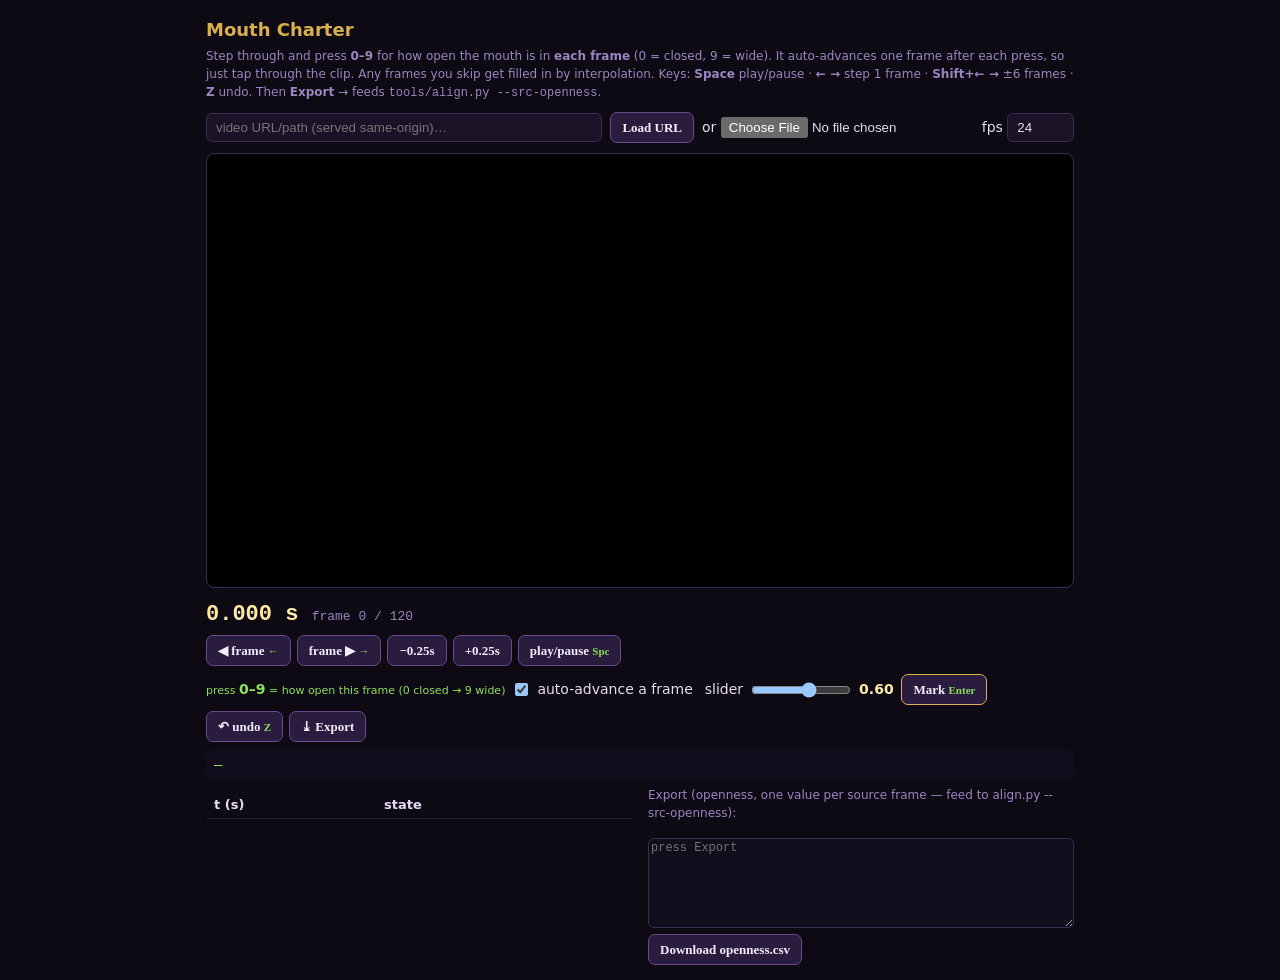
<file: public/mouth-charter.html>
<!doctype html>
<html lang="en">
<head>
<meta charset="utf-8">
<title>mj — Mouth Charter</title>
<style>
  :root{ color-scheme:dark; }
  *{ box-sizing:border-box; }
  body{ margin:0; background:#0d0a14; color:#e7dcf5; font:14px/1.5 "Trebuchet MS",system-ui,sans-serif; }
  #wrap{ max-width:900px; margin:0 auto; padding:16px; }
  h1{ font-size:18px; color:#d9b04a; margin:0 0 4px; }
  .hint{ color:#9a86c0; font-size:12px; margin-bottom:10px; }
  #srcrow{ display:flex; gap:8px; margin-bottom:10px; flex-wrap:wrap; align-items:center; }
  #srcrow input[type=text]{ flex:1; min-width:200px; background:#1a1226; color:#e7dcf5; border:1px solid #3a2b52; border-radius:6px; padding:6px 9px; }
  #srcrow input[type=number]{ width:5em; background:#1a1226; color:#e7dcf5; border:1px solid #3a2b52; border-radius:6px; padding:6px 9px; }
  video{ width:100%; max-height:52vh; background:#000; border:1px solid #3a2b52; border-radius:8px; }
  #time{ font:700 22px "Courier New",monospace; color:#ffe9a8; margin:8px 0; }
  #time small{ color:#9a86c0; font-size:13px; font-weight:400; }
  .btns{ display:flex; flex-wrap:wrap; gap:6px; margin:8px 0; }
  button{ font:600 13px/1 "Trebuchet MS"; color:#f4ecff; cursor:pointer; border:1px solid #6a4a8a;
    border-radius:7px; padding:8px 11px; background:#2a1c3e; }
  button:hover{ background:#3a2854; }
  button.mark{ border-color:#d9b04a; }
  .k{ color:#8ce05a; font-size:11px; }
  #spark{ font:14px/1 "Courier New",monospace; letter-spacing:1px; color:#8ce05a; background:#120d1c;
    padding:8px; border-radius:6px; overflow-x:auto; white-space:nowrap; margin:6px 0; }
  table{ width:100%; border-collapse:collapse; font-size:13px; margin-top:6px; }
  td,th{ text-align:left; padding:3px 8px; border-bottom:1px solid #241a34; }
  td.del{ color:#e5163f; cursor:pointer; width:20px; }
  td.seek{ color:#8ce05a; cursor:pointer; }
  textarea{ width:100%; height:90px; background:#120d1c; color:#cfe; border:1px solid #3a2b52;
    border-radius:6px; font:12px "Courier New",monospace; margin-top:6px; }
  .row{ display:flex; gap:16px; align-items:flex-start; }
  .col{ flex:1; min-width:0; }
</style>
</head>
<body>
<div id="wrap">
  <h1>Mouth Charter</h1>
  <div class="hint">Step through and press <b>0–9</b> for how open the mouth is in <b>each frame</b>
    (0 = closed, 9 = wide). It auto-advances one frame after each press, so just tap through the clip.
    Any frames you skip get filled in by interpolation. Keys: <b>Space</b> play/pause ·
    <b>← →</b> step 1 frame · <b>Shift+← →</b> ±6 frames · <b>Z</b> undo. Then <b>Export</b>
    → feeds <code>tools/align.py --src-openness</code>.</div>
  <div id="srcrow">
    <input id="src" type="text" placeholder="video URL/path (served same-origin)…">
    <button onclick="loadUrl()">Load URL</button>
    <label>or <input id="file" type="file" accept="video/*"></label>
    <label>fps <input id="fps" type="number" min="1" max="120" step="0.001" value="24" onchange="setFps()"></label>
  </div>
  <video id="v" preload="auto"></video>
  <div id="time">0.000 s <small id="fr">frame 0 / 0</small></div>
  <div class="btns">
    <button onclick="step(-1)">◀ frame <span class="k">←</span></button>
    <button onclick="step(1)">frame ▶ <span class="k">→</span></button>
    <button onclick="jump(-0.25)">−0.25s</button>
    <button onclick="jump(0.25)">+0.25s</button>
    <button onclick="play()">play/pause <span class="k">Spc</span></button>
  </div>
  <div class="btns" style="align-items:center;">
    <span class="k">press <b style="color:#8ce05a; font-size:14px;">0–9</b> = how open this frame (0 closed → 9 wide)</span>
    <label style="display:flex;align-items:center;gap:6px;"><input type="checkbox" id="adv" checked> auto-advance a frame</label>
    <label style="display:flex; align-items:center; gap:6px; padding:0 6px;">slider
      <input id="lvl" type="range" min="0" max="1" step="0.05" value="0.6" oninput="lvlShow()" style="width:100px;">
      <b id="lvlv" style="color:#ffe9a8; width:2.6em;">0.60</b>
      <button class="mark" onclick="mark(+document.getElementById('lvl').value)">Mark <span class="k">Enter</span></button>
    </label>
    <button onclick="undo()">↶ undo <span class="k">Z</span></button>
    <button onclick="expo()">⤓ Export</button>
  </div>
  <div id="spark">—</div>
  <div class="row">
    <div class="col">
      <table id="tbl"><thead><tr><th>t (s)</th><th>state</th><th></th></tr></thead><tbody></tbody></table>
    </div>
    <div class="col">
      <div class="hint">Export (openness, one value per source frame — feed to align.py --src-openness):</div>
      <textarea id="out" readonly placeholder="press Export"></textarea>
      <button onclick="download()">Download openness.csv</button>
    </div>
  </div>
</div>

<script>
"use strict";
let FPS = 24;                                     // configurable (set from the fps input)
const v = document.getElementById("v");
let marks = [];                                   // [{t, val}] keyframes, val 0..1
let clipName = "clip";
const $ = id => document.getElementById(id);

function setFps(){ const f = +$("fps").value; if(f > 0){ FPS = f; render(); } }
function loadUrl(){ const u = $("src").value.trim(); if(!u) return;
  clipName = u.split("/").pop().replace(/\.\w+$/,"") || "clip"; v.src = u; marks = []; render(); }
$("file").addEventListener("change", e => {
  const f = e.target.files[0]; if(!f) return;
  clipName = f.name.replace(/\.\w+$/,"") || "clip"; v.src = URL.createObjectURL(f); marks = []; render();
});

let cur = 0;                                          // authoritative current frame index
function fmt(t){ return t.toFixed(3); }
function nF(){ return Math.max(1, Math.round((v.duration||5)*FPS)); }
function seek(){ v.currentTime = Math.max(0, Math.min((v.duration||0)-1e-3, cur/FPS)); }
v.addEventListener("loadedmetadata", ()=>{ cur=0; render(); });
function tick(){ if(!v.paused) cur = Math.round(v.currentTime * FPS);   // follow during playback
  $("time").firstChild.nodeValue = fmt(cur/FPS) + " s ";
  $("fr").textContent = "frame " + cur + " / " + nF();
  requestAnimationFrame(tick); }
requestAnimationFrame(tick);

function pause(){ v.pause(); }
function step(n){ pause(); cur = Math.max(0, Math.min(nF()-1, cur+n)); seek(); }
function jump(dt){ pause(); cur = Math.max(0, Math.min(nF()-1, cur+Math.round(dt*FPS))); seek(); }
function play(){ v.paused ? v.play() : v.pause(); }

function mark(val){
  const t = +(cur/FPS).toFixed(3);
  marks = marks.filter(m => Math.abs(m.t - t) > 1/FPS/2);   // replace a mark on the same frame
  marks.push({t, val}); marks.sort((a,b)=>a.t-b.t); render();
}
function undo(){ marks.pop(); render(); }
function delAt(i){ marks.splice(i,1); render(); }

const NAME = v => v>=0.9?"Wide":v>=0.4?"Open":"Closed";
function render(){
  const tb = $("tbl").querySelector("tbody"); tb.innerHTML="";
  marks.forEach((m,i)=>{ const tr=document.createElement("tr");
    tr.innerHTML = `<td class="seek">${fmt(m.t)}</td><td>${NAME(m.val)} (${m.val})</td><td class="del">✕</td>`;
    tr.children[0].onclick=()=>{ pause(); cur=Math.round(m.t*FPS); seek(); };
    tr.children[2].onclick=()=>delAt(i); tb.appendChild(tr); });
  $("spark").textContent = marks.length ? sparkline() : "—";
}
// interpolate marks across the whole clip -> per-frame openness
function perFrame(){
  const N = Math.max(1, Math.round((v.duration||0)*FPS));
  if(!marks.length) return new Array(N).fill(0);
  const out=[];
  for(let f=0; f<N; f++){ const t=f/FPS;
    if(t<=marks[0].t){ out.push(marks[0].val); continue; }
    if(t>=marks[marks.length-1].t){ out.push(marks[marks.length-1].val); continue; }
    let a=marks[0]; for(const m of marks){ if(m.t<=t) a=m; else { const b=m;
      out.push(a.val + (b.val-a.val)*(t-a.t)/(b.t-a.t)); break; } }
  }
  return out;
}
function sparkline(){ const b="▁▂▃▄▅▆▇█", pf=perFrame(), n=Math.min(80,pf.length), s=[];
  for(let i=0;i<n;i++){ const val=pf[Math.floor(i*pf.length/n)]; s.push(b[Math.min(7,Math.floor(val*7.99))]); }
  return s.join(""); }
function expo(){ $("out").value = perFrame().map(x=>x.toFixed(3)).join("\n"); }
function download(){ expo(); const blob=new Blob([$("out").value],{type:"text/csv"});
  const a=document.createElement("a"); a.href=URL.createObjectURL(blob);
  a.download = clipName + ".openness.csv"; a.click(); }

function lvlShow(){ $("lvlv").textContent = (+$("lvl").value).toFixed(2); }
addEventListener("keydown", e=>{
  if(e.target.tagName==="INPUT"||e.target.tagName==="TEXTAREA") return;
  const k=e.key.toLowerCase();
  if(e.key===" "){ e.preventDefault(); play(); }
  else if(e.key==="ArrowLeft") step(e.shiftKey?-6:-1);
  else if(e.key==="ArrowRight") step(e.shiftKey?6:1);
  else if(e.key==="Enter"){ mark(+$("lvl").value); if($("adv").checked) step(1); }
  else if(/^[0-9]$/.test(e.key)){ mark(+e.key/9); if($("adv").checked) step(1); }  // per-frame: tap through
  else if(k==="z") undo();
});
</script>
</body>
</html>
</file>
